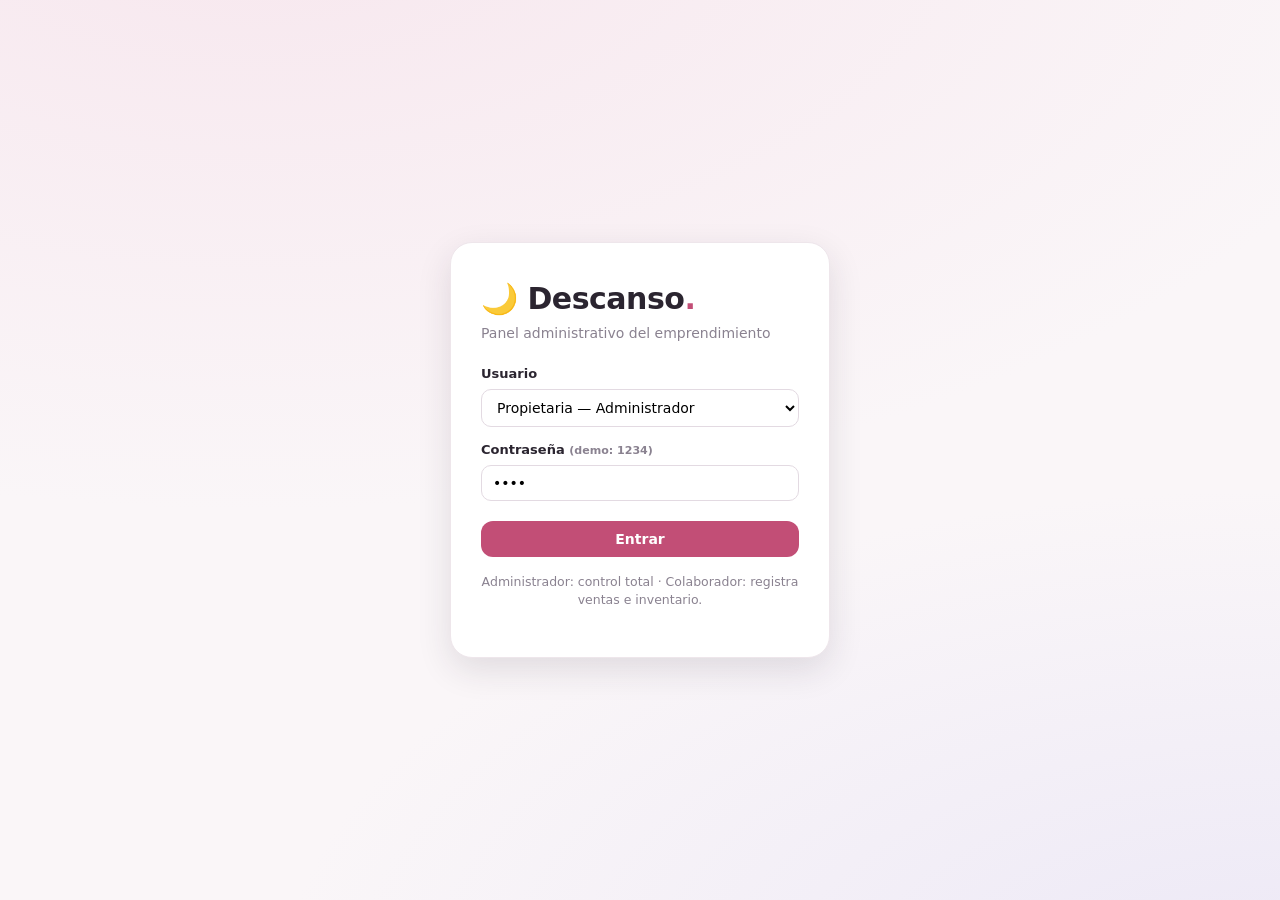
<file: plataforma/index.html>
<!DOCTYPE html>
<html lang="es">
<head>
  <meta charset="UTF-8" />
  <meta name="viewport" content="width=device-width, initial-scale=1.0" />
  <title>Descanso · Panel Administrativo</title>
  <meta name="description" content="Plataforma administrativa para gestionar finanzas, inventario y ventas de un emprendimiento de productos para el descanso en Venezuela." />
  <link rel="preconnect" href="https://fonts.googleapis.com" />
  <link rel="stylesheet" href="css/styles.css" />
  <link rel="icon" href="data:image/svg+xml,<svg xmlns='http://www.w3.org/2000/svg' viewBox='0 0 100 100'><text y='.9em' font-size='90'>🌙</text></svg>" />
</head>
<body>
  <!-- ===== LOGIN ===== -->
  <div id="login-screen" class="login-screen">
    <div class="login-card">
      <div class="login-brand"><span class="logo-moon">🌙</span> Descanso<span class="logo-dot">.</span></div>
      <p class="login-sub">Panel administrativo del emprendimiento</p>
      <label class="field">
        <span>Usuario</span>
        <select id="login-user"></select>
      </label>
      <label class="field">
        <span>Contraseña <em>(demo: 1234)</em></span>
        <input id="login-pass" type="password" value="1234" autocomplete="off" />
      </label>
      <button id="login-btn" class="btn btn-primary btn-block">Entrar</button>
      <p class="login-hint">Administrador: control total · Colaborador: registra ventas e inventario.</p>
    </div>
  </div>

  <!-- ===== APP SHELL ===== -->
  <div id="app" class="app hidden">
    <!-- Sidebar -->
    <aside class="sidebar" id="sidebar">
      <div class="sidebar-brand">
        <span class="logo-moon">🌙</span>
        <span class="brand-text">Descanso<span class="logo-dot">.</span></span>
      </div>
      <nav class="nav" id="main-nav"></nav>
      <div class="sidebar-user" id="sidebar-user"></div>
    </aside>

    <!-- Main -->
    <div class="main">
      <header class="topbar">
        <button class="icon-btn menu-toggle" id="menu-toggle" aria-label="Menú">☰</button>
        <div class="global-search">
          <span class="search-icon">🔎</span>
          <input id="global-search" type="search" placeholder="Buscar productos, ventas, proveedores…" />
          <div id="search-results" class="search-results hidden"></div>
        </div>
        <div class="topbar-rates" id="topbar-rates"></div>
      </header>
      <main class="content" id="view"></main>
    </div>
  </div>

  <!-- Modal host -->
  <div id="modal-root"></div>
  <!-- Toast host -->
  <div id="toast-root" class="toast-root"></div>

  <!-- Scripts (orden importante, sin build) -->
  <script src="js/store.js"></script>
  <script src="js/finance.js"></script>
  <script src="js/components.js"></script>
  <script src="js/views.js"></script>
  <script src="js/app.js"></script>
</body>
</html>
</file>
<file: plataforma/css/styles.css>
/* =========================================================
   Descanso · Panel Administrativo
   Diseño moderno, femenino, limpio y profesional. Modo claro.
   ========================================================= */
:root{
  --brand:#C24E76;         /* rosa maduro */
  --brand-dark:#9B3D5E;
  --brand-soft:#F7E7EE;
  --accent:#7C6BAF;        /* violeta suave */
  --accent-soft:#ECE8F6;
  --bg:#FAF6F8;
  --surface:#FFFFFF;
  --surface-2:#FBF7F9;
  --text:#2B2530;
  --muted:#8A8290;
  --muted-2:#B4AEB9;
  --border:#EEE6EB;
  --border-2:#E3DAE2;
  --success:#2FA37C;
  --success-soft:#E4F4EE;
  --warning:#E0952B;
  --warning-soft:#FBF0DE;
  --danger:#D64550;
  --danger-soft:#FBE4E6;
  --info:#3E8FC9;
  --info-soft:#E2F0FA;
  --shadow-sm:0 1px 2px rgba(43,37,48,.06), 0 1px 3px rgba(43,37,48,.05);
  --shadow-md:0 4px 14px rgba(43,37,48,.08);
  --shadow-lg:0 12px 34px rgba(43,37,48,.12);
  --radius:16px;
  --radius-sm:10px;
  --sidebar-w:248px;
  --font:'Segoe UI', system-ui, -apple-system, 'Helvetica Neue', Arial, sans-serif;
}
*{box-sizing:border-box}
html,body{margin:0;padding:0}
body{
  font-family:var(--font);
  color:var(--text);
  background:var(--bg);
  font-size:15px;
  line-height:1.45;
  -webkit-font-smoothing:antialiased;
}
.hidden{display:none !important}
a{color:var(--brand);text-decoration:none}
em{color:var(--muted);font-style:normal;font-size:.85em}

/* ---------- Login ---------- */
.login-screen{
  min-height:100vh;display:flex;align-items:center;justify-content:center;
  background:radial-gradient(1200px 600px at 20% -10%, var(--brand-soft), transparent),
             radial-gradient(1000px 500px at 100% 110%, var(--accent-soft), transparent),
             var(--bg);
  padding:20px;
}
.login-card{
  width:100%;max-width:380px;background:var(--surface);border-radius:22px;
  padding:34px 30px;box-shadow:var(--shadow-lg);border:1px solid var(--border);
}
.login-brand{font-size:30px;font-weight:800;letter-spacing:-.5px;margin-bottom:2px}
.login-sub{color:var(--muted);margin:0 0 22px;font-size:14px}
.login-hint{color:var(--muted);font-size:12.5px;margin-top:16px;text-align:center;line-height:1.5}
.logo-moon{filter:saturate(.9)}
.logo-dot{color:var(--brand)}

/* ---------- App layout ---------- */
.app{display:flex;min-height:100vh}
.sidebar{
  width:var(--sidebar-w);flex-shrink:0;background:var(--surface);
  border-right:1px solid var(--border);display:flex;flex-direction:column;
  position:sticky;top:0;height:100vh;z-index:40;
}
.sidebar-brand{display:flex;align-items:center;gap:9px;font-size:22px;font-weight:800;
  letter-spacing:-.4px;padding:22px 22px 16px}
.sidebar-brand .brand-text{display:inline-block}
.nav{flex:1;overflow-y:auto;padding:6px 12px 12px}
.nav-group-title{font-size:11px;text-transform:uppercase;letter-spacing:.7px;color:var(--muted-2);
  font-weight:700;margin:16px 12px 6px}
.nav a{
  display:flex;align-items:center;gap:11px;padding:9px 12px;border-radius:11px;
  color:var(--text);font-weight:500;font-size:14.5px;margin-bottom:2px;cursor:pointer;
  transition:background .12s, color .12s;
}
.nav a .ico{width:20px;text-align:center;font-size:16px}
.nav a:hover{background:var(--surface-2)}
.nav a.active{background:var(--brand-soft);color:var(--brand-dark);font-weight:700}
.sidebar-user{border-top:1px solid var(--border);padding:14px 18px;display:flex;align-items:center;gap:10px}
.sidebar-user .avatar{width:36px;height:36px;border-radius:50%;background:var(--accent-soft);
  color:var(--accent);display:flex;align-items:center;justify-content:center;font-weight:700}
.sidebar-user .u-name{font-weight:600;font-size:14px}
.sidebar-user .u-role{font-size:12px;color:var(--muted)}
.sidebar-user .logout{margin-left:auto;cursor:pointer;color:var(--muted);font-size:18px}

.main{flex:1;min-width:0;display:flex;flex-direction:column}
.topbar{
  position:sticky;top:0;z-index:30;background:rgba(255,255,255,.85);backdrop-filter:blur(8px);
  border-bottom:1px solid var(--border);display:flex;align-items:center;gap:16px;
  padding:12px 22px;
}
.menu-toggle{display:none}
.icon-btn{background:none;border:1px solid var(--border-2);border-radius:10px;width:40px;height:40px;
  font-size:18px;cursor:pointer;color:var(--text)}
.global-search{position:relative;flex:1;max-width:460px}
.global-search input{
  width:100%;padding:10px 12px 10px 38px;border:1px solid var(--border-2);border-radius:12px;
  background:var(--surface-2);font-size:14px;font-family:inherit;
}
.global-search input:focus{outline:none;border-color:var(--brand);background:#fff}
.search-icon{position:absolute;left:12px;top:50%;transform:translateY(-50%);opacity:.6}
.search-results{position:absolute;top:48px;left:0;right:0;background:#fff;border:1px solid var(--border);
  border-radius:12px;box-shadow:var(--shadow-lg);max-height:340px;overflow-y:auto;z-index:60;padding:6px}
.search-results .sr-item{padding:9px 11px;border-radius:9px;cursor:pointer;display:flex;justify-content:space-between;gap:10px}
.search-results .sr-item:hover{background:var(--surface-2)}
.search-results .sr-type{font-size:11px;color:var(--muted);background:var(--surface-2);padding:1px 7px;border-radius:20px}
.topbar-rates{margin-left:auto;display:flex;gap:8px;flex-wrap:wrap}
.rate-chip{background:var(--surface-2);border:1px solid var(--border);border-radius:20px;
  padding:5px 12px;font-size:12.5px;font-weight:600;display:flex;gap:6px;align-items:center;white-space:nowrap}
.rate-chip b{color:var(--brand-dark)}
.rate-chip .gap{color:var(--warning)}

.content{padding:22px 26px 60px;max-width:1400px;width:100%;margin:0 auto}

/* ---------- Headings / page ---------- */
.page-head{display:flex;align-items:flex-end;justify-content:space-between;gap:16px;flex-wrap:wrap;margin-bottom:18px}
.page-head h1{font-size:24px;margin:0;letter-spacing:-.5px}
.page-head .sub{color:var(--muted);margin:3px 0 0;font-size:14px}
.page-actions{display:flex;gap:8px;flex-wrap:wrap}

/* ---------- Buttons ---------- */
.btn{
  border:1px solid transparent;border-radius:12px;padding:9px 16px;font-weight:600;font-size:14px;
  cursor:pointer;font-family:inherit;display:inline-flex;align-items:center;gap:7px;transition:transform .05s, filter .12s;
  background:var(--surface-2);color:var(--text);
}
.btn:active{transform:translateY(1px)}
.btn-primary{background:var(--brand);color:#fff}
.btn-primary:hover{filter:brightness(1.05)}
.btn-ghost{background:transparent;border-color:var(--border-2);color:var(--text)}
.btn-ghost:hover{background:var(--surface-2)}
.btn-soft{background:var(--brand-soft);color:var(--brand-dark)}
.btn-danger{background:var(--danger-soft);color:var(--danger)}
.btn-sm{padding:6px 11px;font-size:13px;border-radius:10px}
.btn-block{width:100%;justify-content:center;margin-top:6px}
.btn:disabled{opacity:.5;cursor:not-allowed}

/* ---------- Cards / grid ---------- */
.grid{display:grid;gap:16px}
.cards{display:grid;grid-template-columns:repeat(auto-fill,minmax(210px,1fr));gap:14px}
.card{background:var(--surface);border:1px solid var(--border);border-radius:var(--radius);box-shadow:var(--shadow-sm)}
.card-pad{padding:18px}
.metric{padding:16px 17px;position:relative;overflow:hidden}
.metric .m-label{font-size:12.5px;color:var(--muted);font-weight:600;display:flex;align-items:center;gap:6px}
.metric .m-value{font-size:24px;font-weight:800;letter-spacing:-.6px;margin-top:6px;line-height:1.1}
.metric .m-sub{font-size:12px;color:var(--muted);margin-top:4px}
.metric .m-badge{position:absolute;top:14px;right:14px;font-size:18px;opacity:.5}
.metric.hero{background:linear-gradient(135deg,var(--brand),var(--brand-dark));color:#fff;border:none}
.metric.hero .m-label,.metric.hero .m-sub{color:rgba(255,255,255,.85)}
.metric.accent{border-left:4px solid var(--accent)}
.metric.good{border-left:4px solid var(--success)}
.metric.warn{border-left:4px solid var(--warning)}
.metric.bad{border-left:4px solid var(--danger)}
.metric .spark{margin-top:10px}
.pos{color:var(--success)}
.neg{color:var(--danger)}

.section-title{font-size:16px;font-weight:700;margin:26px 0 12px;display:flex;align-items:center;gap:8px}
.section-title .hint{font-size:12px;color:var(--muted);font-weight:500}

/* ---------- Tables ---------- */
.table-wrap{overflow-x:auto;border:1px solid var(--border);border-radius:var(--radius);background:var(--surface)}
table.data{width:100%;border-collapse:collapse;font-size:13.5px;min-width:560px}
table.data th,table.data td{padding:11px 13px;text-align:left;border-bottom:1px solid var(--border);white-space:nowrap}
table.data th{background:var(--surface-2);font-weight:700;color:var(--muted);font-size:12px;text-transform:uppercase;letter-spacing:.3px;position:sticky;top:0}
table.data tbody tr:hover{background:var(--surface-2)}
table.data td.num,table.data th.num{text-align:right;font-variant-numeric:tabular-nums}
table.data tr:last-child td{border-bottom:none}
.row-click{cursor:pointer}

/* ---------- Badges / pills ---------- */
.pill{display:inline-flex;align-items:center;gap:5px;padding:3px 10px;border-radius:20px;font-size:12px;font-weight:600}
.pill.g{background:var(--success-soft);color:var(--success)}
.pill.w{background:var(--warning-soft);color:var(--warning)}
.pill.d{background:var(--danger-soft);color:var(--danger)}
.pill.n{background:var(--surface-2);color:var(--muted)}
.pill.a{background:var(--accent-soft);color:var(--accent)}
.pill.b{background:var(--brand-soft);color:var(--brand-dark)}

/* ---------- Filters ---------- */
.filters{display:flex;gap:8px;flex-wrap:wrap;margin-bottom:16px;align-items:center}
.chip-toggle{border:1px solid var(--border-2);background:var(--surface);border-radius:20px;padding:6px 13px;
  font-size:13px;cursor:pointer;font-weight:600;color:var(--muted)}
.chip-toggle.active{background:var(--brand);color:#fff;border-color:var(--brand)}
.filters select,.filters input{border:1px solid var(--border-2);border-radius:10px;padding:7px 10px;font-family:inherit;
  font-size:13px;background:var(--surface)}

/* ---------- Forms ---------- */
.field{display:flex;flex-direction:column;gap:5px;margin-bottom:14px}
.field>span{font-size:13px;font-weight:600;color:var(--text)}
.field input,.field select,.field textarea{
  border:1px solid var(--border-2);border-radius:10px;padding:9px 11px;font-family:inherit;font-size:14px;background:var(--surface);width:100%;
}
.field input:focus,.field select:focus,.field textarea:focus{outline:none;border-color:var(--brand);box-shadow:0 0 0 3px var(--brand-soft)}
.field textarea{min-height:70px;resize:vertical}
.form-grid{display:grid;grid-template-columns:1fr 1fr;gap:0 16px}
.form-grid.three{grid-template-columns:1fr 1fr 1fr}
.form-grid .full{grid-column:1/-1}
.form-note{font-size:12px;color:var(--muted);margin-top:-8px;margin-bottom:12px}
.calc-box{background:var(--surface-2);border:1px dashed var(--border-2);border-radius:12px;padding:12px 14px;margin-bottom:14px}
.calc-row{display:flex;justify-content:space-between;font-size:13.5px;padding:3px 0}
.calc-row b{font-variant-numeric:tabular-nums}

/* Steps (formularios por pasos) */
.steps{display:flex;gap:6px;margin-bottom:18px;flex-wrap:wrap}
.step{flex:1;min-width:100px;padding:8px 10px;border-radius:10px;background:var(--surface-2);font-size:12.5px;
  font-weight:600;color:var(--muted);text-align:center;border:1px solid var(--border)}
.step.active{background:var(--brand-soft);color:var(--brand-dark);border-color:var(--brand)}
.step.done{color:var(--success)}

/* ---------- Modal ---------- */
.modal-overlay{position:fixed;inset:0;background:rgba(43,37,48,.45);display:flex;align-items:flex-start;
  justify-content:center;padding:34px 16px;z-index:100;overflow-y:auto;backdrop-filter:blur(2px)}
.modal{background:var(--surface);border-radius:20px;box-shadow:var(--shadow-lg);width:100%;max-width:640px;
  animation:pop .16s ease;margin:auto}
.modal.lg{max-width:860px}
.modal.sm{max-width:420px}
@keyframes pop{from{transform:scale(.97);opacity:0}to{transform:scale(1);opacity:1}}
.modal-head{display:flex;align-items:center;justify-content:space-between;padding:18px 22px;border-bottom:1px solid var(--border)}
.modal-head h3{margin:0;font-size:18px}
.modal-body{padding:20px 22px;max-height:70vh;overflow-y:auto}
.modal-foot{padding:14px 22px;border-top:1px solid var(--border);display:flex;justify-content:flex-end;gap:8px}
.modal-close{cursor:pointer;font-size:22px;color:var(--muted);background:none;border:none;line-height:1}

/* ---------- Toast ---------- */
.toast-root{position:fixed;bottom:20px;right:20px;z-index:200;display:flex;flex-direction:column;gap:10px}
.toast{background:var(--text);color:#fff;padding:12px 16px;border-radius:12px;box-shadow:var(--shadow-lg);
  font-size:14px;font-weight:500;animation:slidein .2s ease;max-width:320px}
.toast.g{background:var(--success)}.toast.w{background:var(--warning)}.toast.d{background:var(--danger)}
@keyframes slidein{from{transform:translateY(12px);opacity:0}to{transform:translateY(0);opacity:1}}

/* ---------- Alerts ---------- */
.alert{display:flex;gap:11px;padding:12px 15px;border-radius:12px;font-size:13.5px;align-items:flex-start;margin-bottom:10px}
.alert .ai{font-size:18px;line-height:1.2}
.alert.w{background:var(--warning-soft);color:#8a5a12}
.alert.d{background:var(--danger-soft);color:#9c2f37}
.alert.g{background:var(--success-soft);color:#1c6d51}
.alert.i{background:var(--info-soft);color:#255f86}

/* ---------- Charts ---------- */
.chart-card{padding:18px}
.chart-card h4{margin:0 0 4px;font-size:14.5px}
.chart-card .c-sub{color:var(--muted);font-size:12px;margin:0 0 12px}
.chart-svg{width:100%;height:auto;display:block;overflow:visible}
.legend{display:flex;gap:14px;flex-wrap:wrap;margin-top:10px;font-size:12.5px}
.legend .lg-item{display:flex;align-items:center;gap:6px}
.legend .dot{width:11px;height:11px;border-radius:3px;display:inline-block}

/* Layout helpers */
.two-col{display:grid;grid-template-columns:1fr 1fr;gap:16px}
.three-col{display:grid;grid-template-columns:repeat(3,1fr);gap:16px}
.stack{display:flex;flex-direction:column;gap:12px}
.row{display:flex;gap:12px;align-items:center;flex-wrap:wrap}
.spacer{flex:1}
.muted{color:var(--muted)}
.small{font-size:12.5px}
.mono{font-variant-numeric:tabular-nums}
.empty{text-align:center;color:var(--muted);padding:40px 20px}
.empty .big{font-size:40px;opacity:.5;margin-bottom:8px}

/* Product photo */
.thumb{width:44px;height:44px;border-radius:10px;object-fit:cover;background:var(--surface-2);
  display:flex;align-items:center;justify-content:center;font-size:20px;color:var(--muted-2)}

/* Definition list for detail views */
.dl{display:grid;grid-template-columns:1fr 1fr;gap:2px 16px}
.dl .dt{color:var(--muted);font-size:12.5px;padding-top:8px}
.dl .dd{font-weight:600;font-size:14px;padding-bottom:6px;border-bottom:1px solid var(--border)}

/* Fund bars */
.fund-bar{height:12px;border-radius:8px;background:var(--surface-2);overflow:hidden;display:flex}
.fund-bar span{display:block;height:100%}

/* Responsive */
@media (max-width:980px){
  .two-col,.three-col{grid-template-columns:1fr}
  .form-grid.three{grid-template-columns:1fr 1fr}
}
@media (max-width:760px){
  :root{--sidebar-w:0px}
  .sidebar{position:fixed;left:0;top:0;transform:translateX(-100%);transition:transform .2s;width:250px;box-shadow:var(--shadow-lg)}
  .sidebar.open{transform:translateX(0)}
  .menu-toggle{display:flex;align-items:center;justify-content:center}
  .content{padding:16px 14px 60px}
  .form-grid,.form-grid.three{grid-template-columns:1fr}
  .topbar-rates{display:none}
  .page-head h1{font-size:20px}
}
@media (max-width:480px){
  .cards{grid-template-columns:1fr 1fr;gap:10px}
  .metric .m-value{font-size:19px}
}
/* Backdrop for mobile sidebar */
.backdrop{position:fixed;inset:0;background:rgba(0,0,0,.35);z-index:35;display:none}
.backdrop.show{display:block}
</file>
